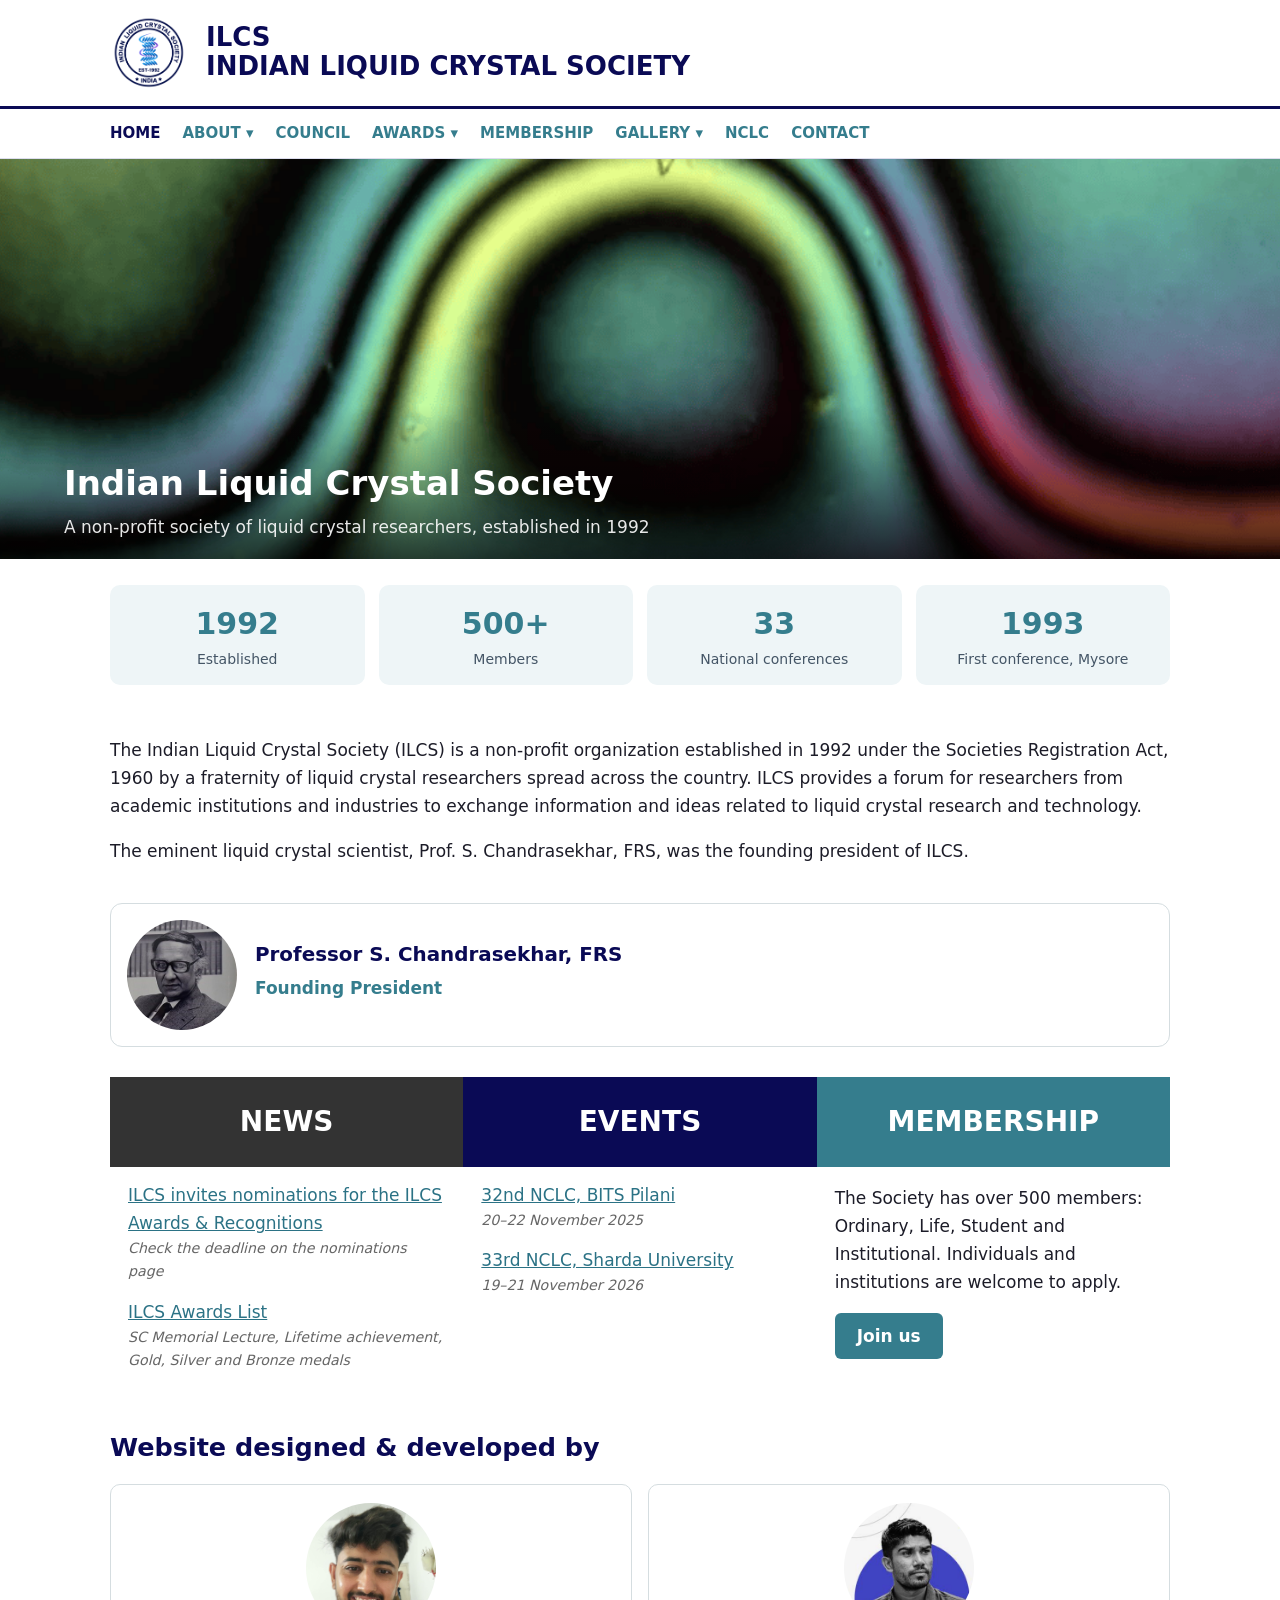
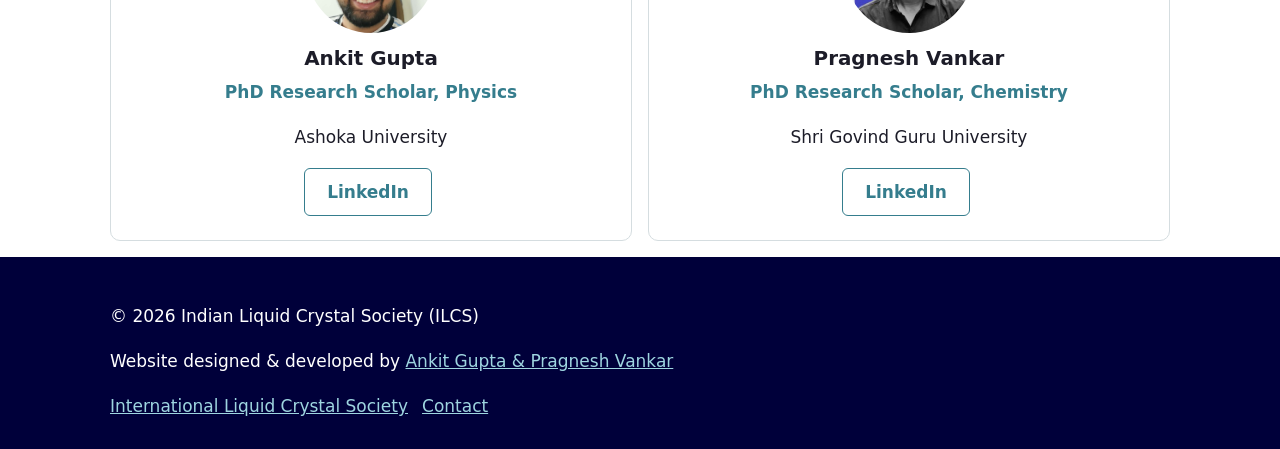
<file: index.html>
<!DOCTYPE html>
<html lang="en"><head><meta charset="utf-8"><meta name="viewport" content="width=device-width, initial-scale=1"><title>Indian Liquid Crystal Society</title><link rel="stylesheet" href="style.css"></head>
<body data-home="1"><header id="hdr"></header><main id="main"></main><footer id="ft"></footer>
<script src="content.js"></script><script src="site.js"></script></body></html>
</file>
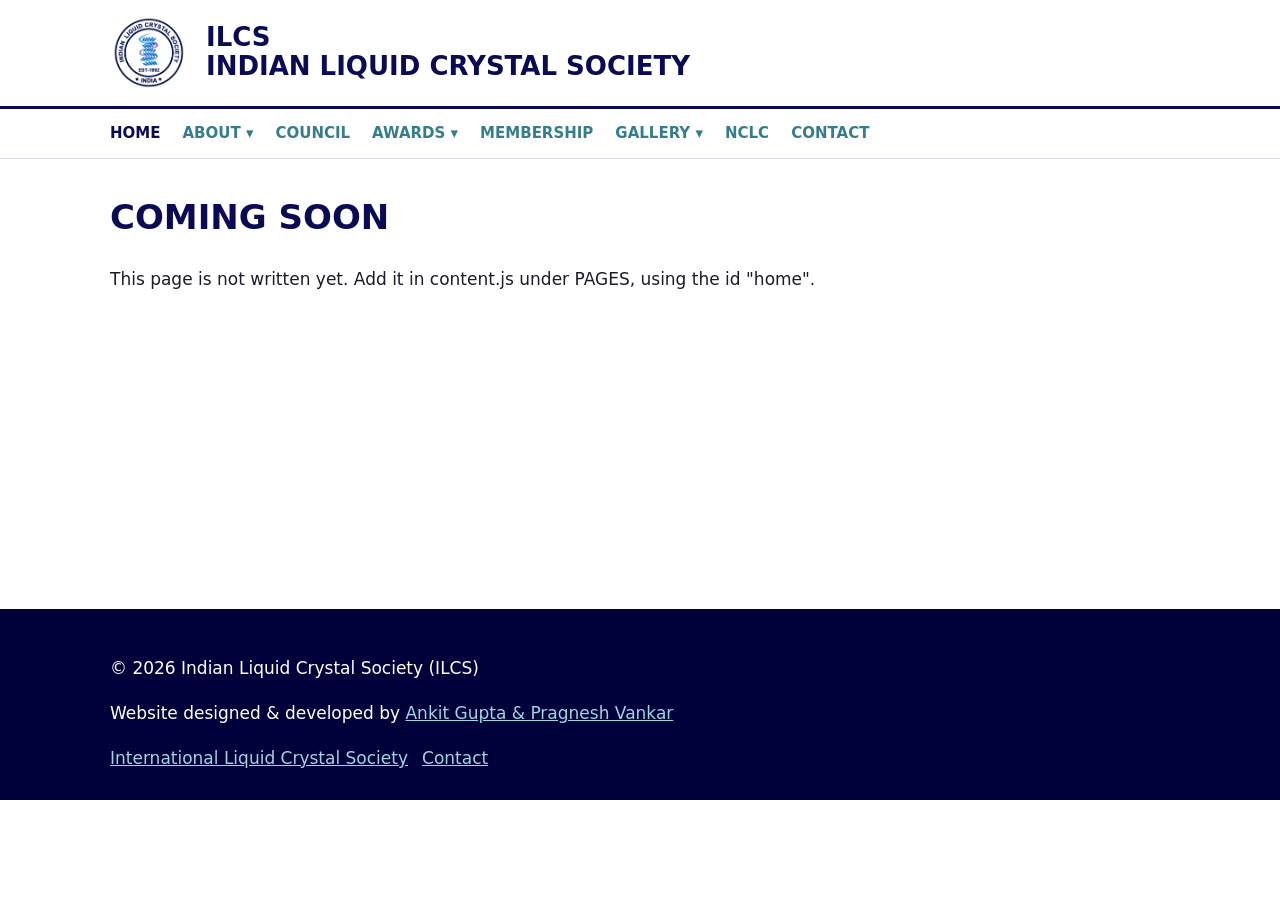
<file: page.html>
<!DOCTYPE html>
<html lang="en"><head><meta charset="utf-8"><meta name="viewport" content="width=device-width, initial-scale=1"><title>Indian Liquid Crystal Society</title><link rel="stylesheet" href="style.css"></head>
<body><header id="hdr"></header><main id="main"></main><footer id="ft"></footer>
<script src="content.js"></script><script src="site.js"></script></body></html>
</file>
<file: style.css>
*{box-sizing:border-box}
body{margin:0;font:17px/1.65 system-ui,-apple-system,"Segoe UI",sans-serif;color:#1c1c28;background:#fff}
a{color:#2b7285}
.wrap{max-width:1100px;margin:auto;padding:0 20px}
.top{display:flex;justify-content:space-between;align-items:center;padding-top:14px;padding-bottom:14px}
.brand{display:flex;gap:18px;align-items:center;text-decoration:none;color:#0a0a55}
.brand img,.lg{width:78px;height:78px;object-fit:contain;border-radius:50%}
.lg{display:grid;place-items:center;font-size:38px;background:#e8f1f4}
.brand small{display:block;font-size:26px;font-weight:800;line-height:1.1}
.brand b{font-size:clamp(15px,3vw,26px);font-weight:800;line-height:1.2;text-transform:uppercase}
#mb{display:none;font-size:26px;background:none;border:1px solid #cfd8dc;border-radius:8px;padding:2px 12px;cursor:pointer}
nav{border-top:3px solid #0a0a55;border-bottom:1px solid #dde}
.menu{list-style:none;margin:auto;display:flex;flex-wrap:wrap;gap:0 22px}
.menu>li{position:relative}
.menu a{display:block;padding:12px 0;color:#357d8d;font-weight:700;text-transform:uppercase;text-decoration:none;font-size:15px}
.menu a:hover,.menu .on>a{color:#0a0a55}
.menu ul{display:none;position:absolute;left:-14px;top:100%;z-index:9;min-width:230px;list-style:none;margin:0;padding:6px 0;background:#fff;border:1px solid #cfd8dc;box-shadow:0 8px 20px #0002}
.menu li:hover>ul,.menu li:focus-within>ul{display:block}
.menu ul a{padding:8px 18px;text-transform:none;font-weight:500;font-size:16px;color:#333}
.menu ul a:hover{background:#eef5f7}
.hero{height:clamp(200px,38vw,430px);background-size:cover;background-position:center}
.hero.ph{display:grid;place-items:center;color:#fff;background:linear-gradient(135deg,#0a0a55,#357d8d);text-align:center;padding:20px}
.intro{padding:34px 0 10px}
.cols{display:grid;grid-template-columns:repeat(3,1fr);margin:20px 0 40px}
.cols h3{margin:0 0 14px;color:#fff;text-align:center;font-size:28px;padding:22px 10px}
.c1{background:#333}.c2{background:#0a0a55}.c3{background:#357d8d}
.cols>div>p,.ls{padding:0 18px}
.ls{list-style:none;margin:0}.ls li{margin-bottom:14px}.ls small{display:block;color:#666;font-style:italic}
.btn{display:inline-block;background:#357d8d;color:#fff;padding:9px 22px;border-radius:6px;text-decoration:none;font-weight:700;margin:0 18px 8px}
.btn.o{background:none;color:#357d8d;border:1px solid #357d8d;margin:0 6px 6px 0}
.pg{padding-top:30px;padding-bottom:50px;min-height:50vh}
.pg h1{color:#0a0a55;text-transform:uppercase;font-size:34px;margin:0 0 20px}
.pg h2{color:#0a0a55;margin:28px 0 10px}
.pg img{max-width:100%;border-radius:8px}
.cards{display:grid;grid-template-columns:repeat(auto-fit,minmax(250px,1fr));gap:16px;margin:16px 0}
.card{border:1px solid #d5dde0;border-radius:10px;padding:18px}
.card h3{margin:0}.r{color:#357d8d;font-weight:700;margin:2px 0 8px}
.pf{width:110px;height:110px;object-fit:cover;border-radius:50%!important;float:right;margin:0 0 8px 12px}
.row{display:block;padding:12px 16px;margin-bottom:10px;border:1px solid #d5dde0;border-radius:8px;text-decoration:none;color:inherit}
.row:hover{border-color:#357d8d}.row b{display:block;color:#0a0a55}.row span{color:#555;font-size:15px}
footer{background:#00003a;color:#fff;padding:28px 0}
footer a{color:#9ed5e0;margin-right:14px}
@media(max-width:800px){#mb{display:block}.menu{display:none;flex-direction:column}.menu.open{display:flex}.menu ul{display:block;position:static;border:0;box-shadow:none}.cols{grid-template-columns:1fr}}
.hero{position:relative;background:#0a0a55 center/cover no-repeat;height:clamp(220px,32vw,400px)}
.ov{position:absolute;left:0;right:0;bottom:0;padding:50px 5vw 18px;background:linear-gradient(transparent,#000b);color:#fff}
.ov h2{margin:0;font-size:clamp(20px,4vw,34px)}.ov p{margin:2px 0 0;opacity:.9}
.stats{display:flex;gap:14px;flex-wrap:wrap;margin:26px 0 0}
.stats div{flex:1;min-width:140px;background:#eef5f7;border-radius:10px;padding:14px;text-align:center;font-size:14px;color:#456}
.stats b{display:block;font-size:30px;color:#357d8d}
.fp{display:flex;gap:18px;align-items:center;border:1px solid #d5dde0;border-radius:12px;padding:16px;margin:10px 0 30px}
.sec{color:#0a0a55;margin:10px 0}
.ph{width:110px;height:110px;border-radius:50%;overflow:hidden;background:#e8f1f4;flex:none;display:grid;place-items:center}
.ph img{width:100%;height:100%;object-fit:cover;border-radius:0}
.ph.x::after{content:"👤";font-size:40px}
.cc{text-align:center}.cc .ph{width:130px;height:130px;margin:0 auto 10px}
.gal{display:grid;grid-template-columns:repeat(auto-fill,minmax(230px,1fr));gap:14px}
.gal figure{margin:0;cursor:zoom-in;border-radius:10px;overflow:hidden;border:1px solid #d5dde0}
.gal img{width:100%;height:170px;object-fit:cover;display:block;border-radius:0;transition:.3s}
.gal figure:hover img{transform:scale(1.05)}
.gal figcaption{padding:8px 12px;font-size:14px;color:#444}
.gal .x{cursor:default;background:#e8f1f4;min-height:120px}
#lb{position:fixed;inset:0;background:#000d;display:none;place-items:center;z-index:50;padding:20px;cursor:zoom-out;color:#fff;text-align:center}
#lb img{max-width:92vw;max-height:80vh;border-radius:8px}
.tb{overflow-x:auto}table{border-collapse:collapse;width:100%;font-size:15px}
th{background:#0a0a55;color:#fff;text-align:left}th,td{padding:9px 12px;border-bottom:1px solid #dde;vertical-align:top}
tr:nth-child(even) td{background:#f6f9fa}
.tabs{display:flex;gap:8px;flex-wrap:wrap;margin:0 0 16px}
.tabs button{border:1px solid #357d8d;background:#fff;color:#357d8d;padding:7px 16px;border-radius:999px;cursor:pointer;font:inherit;font-size:15px}
.tabs button.on{background:#357d8d;color:#fff}
.srch{padding:10px 14px;border:1px solid #cfd8dc;border-radius:8px;font:inherit;width:100%;max-width:420px;margin-bottom:14px}
.note{color:#666;font-size:14px}
</file>
